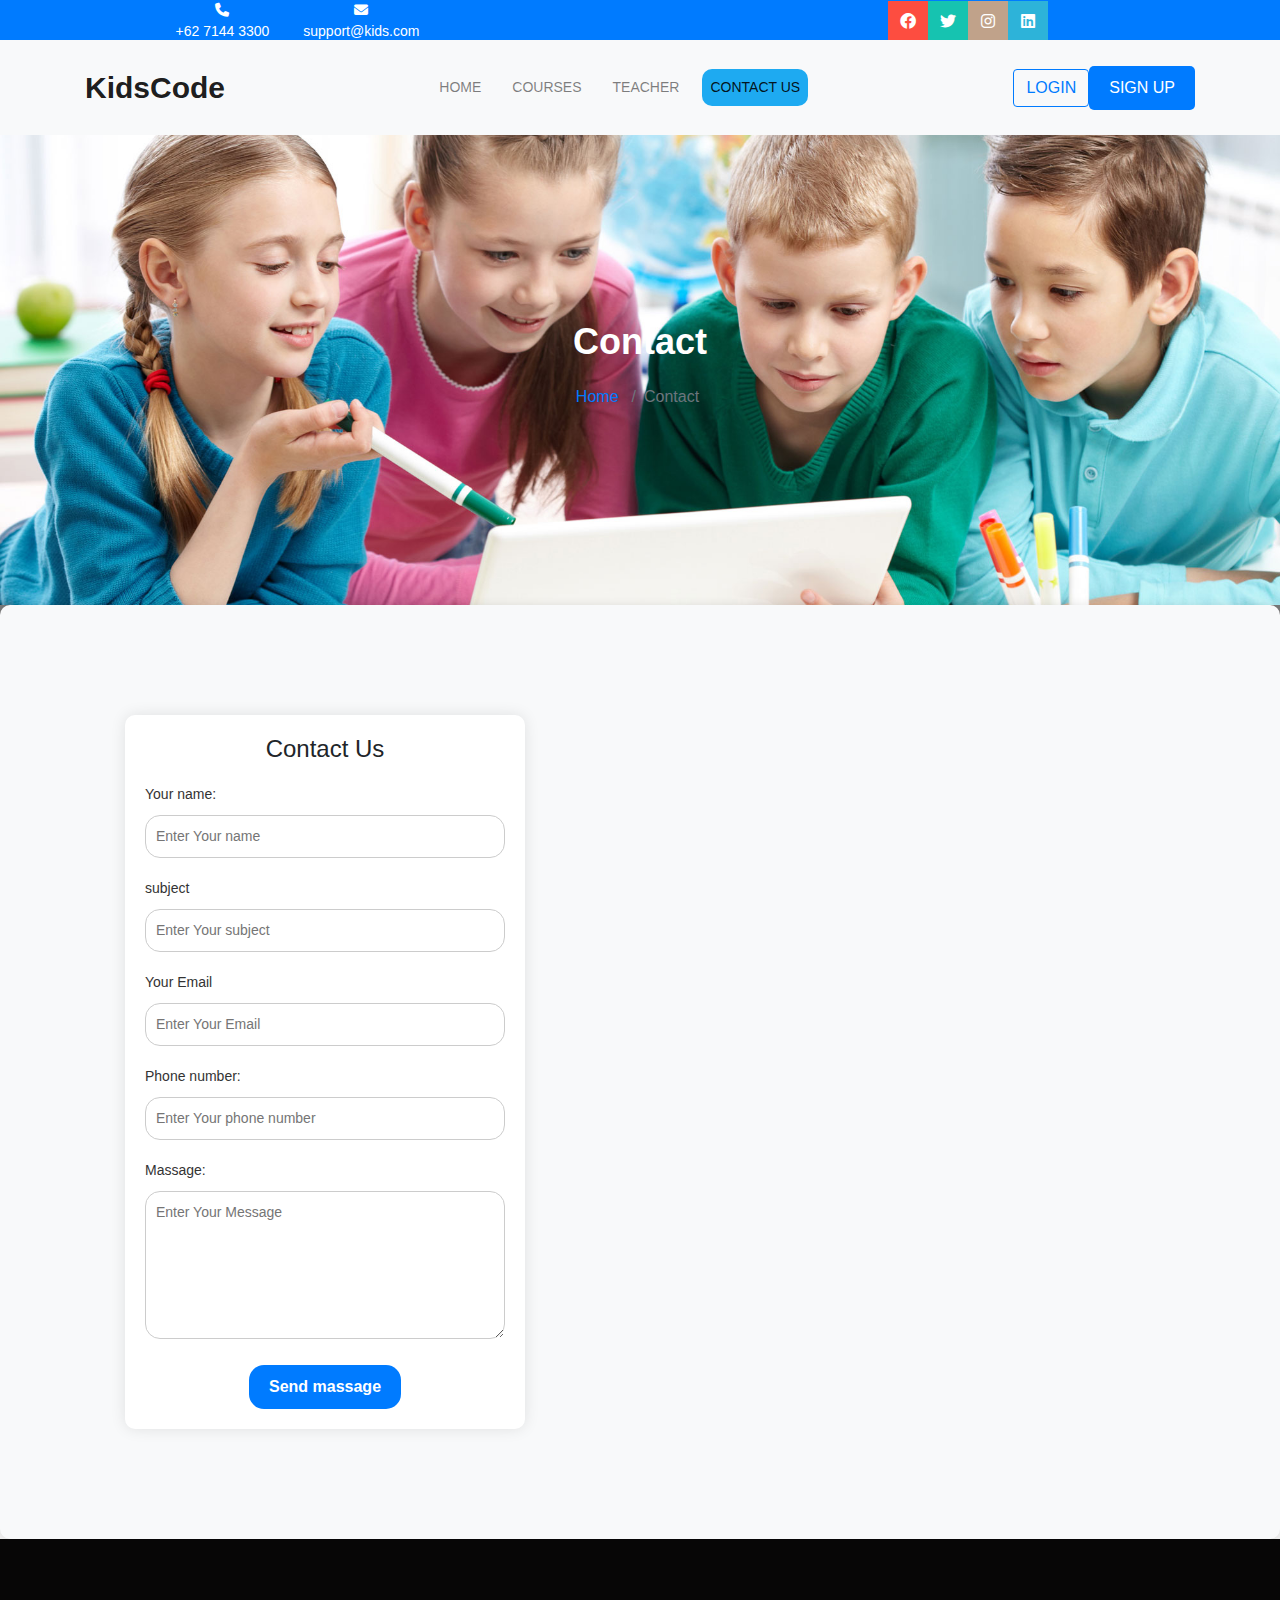
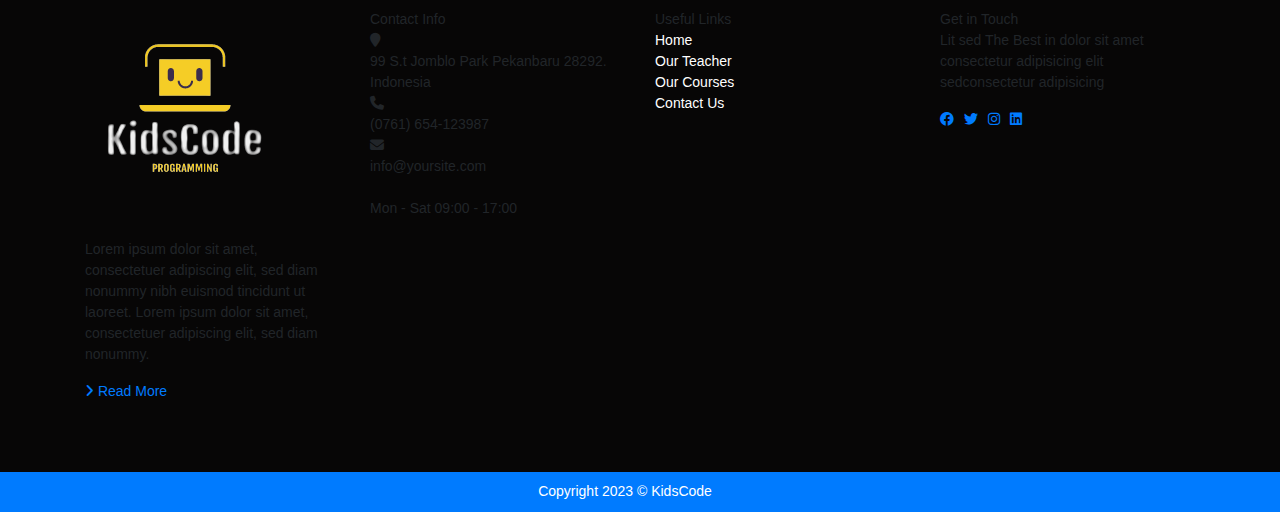
<file: Html/contact us .html>
<!DOCTYPE html>
<html lang="en">
<head>
    <!-- Meta tags for character set and viewport -->
    <meta charset="UTF-8">
    <meta name="viewport" content="width=device-width, initial-scale=1.0">
    
    <!-- Bootstrap CSS -->
    <link rel="stylesheet" href="/bootstrap-4.3.1-dist/css/bootstrap.css">

    <!-- Title and additional stylesheets -->
    <title>Contact us</title>
    <link rel="icon" href="/img/logo.png">
    <link rel="stylesheet" href="/css/style.css">
    <link rel="stylesheet" href="/fontasome/fontawesome-free-6.4.2-web/css/all.min.css">
</head>
<body>

<!-- Header Section -->
<header class="header">
    <!-- Top Header -->
    <div class="top-header bg-primary">
            <div class="row align-items-center">
                <div class="col-md-6 col-sm-6 text-center">
                    <div class="top-icon info-item">
                        <i class="fas fa-phone"></i>
                        <div class="info-item">+62 7144 3300</div>
                    </div>
                    <div class="top-icon info-item">
                        <i class="fas fa-envelope"></i>
                        <div class="info-item"><a href="mailto:support@kids.com">support@kids.com</a></div>
                    </div>
                </div>
                <div class="col-md-6 col-sm-6 text-center  d-none d-sm-inline-block">
                    <div class="row sosmed-icon justify-content-center">
                        <a href="#" class="fb"><i class="fab fa-facebook"></i></a>
                        <a href="#" class="tw"><i class="fab fa-twitter"></i></a>
                        <a href="#" class="ig"><i class="fab fa-instagram"></i></a>
                        <a href="#" class="in"><i class="fab fa-linkedin"></i></a>
                    </div>
                </div>
            </div>
    </div>

    <!-- Navigation -->
    <nav class="navbar navbar-expand-lg navbar-light bg-light">
        <div class="container">
            <a class="navbar-brand logo" href="#">KidsCode</a>
            <button class="navbar-toggler" type="button" data-toggle="collapse" data-target="#navbarNav"
                aria-controls="navbarNav" aria-expanded="false" aria-label="Toggle navigation">
                <span class="navbar-toggler-icon"></span>
            </button>
            <div class="collapse navbar-collapse" id="navbarNav">
                <ul class="navbar-nav mx-auto">
                    <li class="nav-item "><a class="nav-link" href="/index.html">HOME</a></li>
                    <li class="nav-item"><a class="nav-link" href="courses.html">COURSES</a></li>
                    <li class="nav-item"><a class="nav-link" href="Teachers.html">TEACHER</a></li>
                    <li class="nav-item active"><a class="nav-link" href="contact us .html">CONTACT US</a></li>
                </ul>
                <button class="btn btn-outline-primary login-btn" type="button">
                    <a href="login.html" style="text-decoration: none;">LOGIN</a>
                </button>
                <button class="btn btn-primary signup-btn" type="button">
                    <a href="Sign Up.html" class="text-white" style="text-decoration: none;">SIGN UP</a>
                </button>
            </div>
        </div>
    </nav>
</header>

<!-- Banner Section -->
<div class="section banner-page " style="background-image: url('/img/bg_1.jpg');">
    <div class="content-wrap pos-relative">
        <div class="d-flex justify-content-center mb-3">
            <div class="title-page">Contact</div>
        </div>
        <div class="d-flex justify-content-center mb-3">
            <nav aria-label="breadcrumb">
                <ol class="breadcrumb">
                    <li class="breadcrumb-item"><a href="index.html">Home</a></li>
                    <li class="breadcrumb-item active" aria-current="page">Contact</li>
                </ol>
            </nav>
        </div>
    </div>
</div>
<!--contact us-->

<section class="login-body">
    <div class="container">
        <div class="row justify-content-center">
            <div class=" col-sm-12 col-md-6  align-self-center">
                <div class="login-container ">
                    <div class="login-label text-center">
                        <h3>Contact Us</h3>
                    </div>
                    <div class="login-form-container">
                        <form class="login-form">
                            <!-- Your contact form... -->
                            <label for="name" class="label-login">Your name:</label>
                            <input type="text" id="name" class="input-login" name="name"  placeholder="Enter Your name" required>
            
                            <label for="name" class="label-login">subject</label>
                            <input type="text" id="name" class="input-login" name="name"  placeholder="Enter Your subject" required>

                            <label for="name" class="label-login">Your Email</label>
                            <input type="email" id="name" class="input-login" name="name"  placeholder="Enter Your Email" required>
            
                            <label for="name" class="label-login">Phone number:</label>
                            <input type="number" id="name" class="input-login" name="name"  placeholder="Enter Your phone number" required>

                            <label for="name" class="label-login">Massage:</label>
                            <textarea id="p_message" class="input-login" rows="6" placeholder="Enter Your Message" style="z-index: auto !important;"   spellcheck="false"></textarea>                            
                            <div class="login-button">
                                <a href="#" class="button-login">Send massage</a>
                            </div>
                        </form>
                    </div>
                </div>
            </div>
            <div class="col-md-6 map-container align-self-center" >
                <!-- Google Map iframe -->
                <iframe src="https://www.google.com/maps/embed?pb=!1m18!1m12!1m3!1d110502.77769368565!2d31.176062278592564!3d30.05946276120533!2m3!1f0!2f0!3f0!3m2!1i1024!2i768!4f13.1!3m3!1m2!1s0x14583fa60b21beeb%3A0x79dfb296e8423bba!2sCairo%2C%20Cairo%20Governorate!5e0!3m2!1sen!2seg!4v1700852713268!5m2!1sen!2seg" width="100%" height="450" style="border:0;" allowfullscreen="" loading="lazy" referrerpolicy="no-referrer-when-downgrade"></iframe>
            </div>
            
        </div>
    </div>
</section>



    
<!-- Footer Section -->
<footer>
    <div class="footer" data-background="images/bg.jpg">
        <div class="content-wrapp">
            <div class="container">
                <div class="row">
                    <!-- Footer Item 1 -->
                    <div class="col-sm-12 col-md-6 col-lg-3">
                        <div class="footer-item">
                            <img src="/img/logo.png" alt="logo bottom" class="logo-bottom">
                            <div class="spacer-30"></div>
                            <p>Lorem ipsum dolor sit amet, consectetuer adipiscing elit, sed diam nonummy nibh euismod tincidunt ut laoreet. Lorem ipsum dolor sit amet, consectetuer adipiscing elit, sed diam nonummy.</p>
                            <a href="#"><i class="fa fa-angle-right"></i> Read More</a>
                        </div>
                    </div>                    

                    <!-- Footer Item 2 -->
                    <div class="col-sm-12 col-md-6 col-lg-3">
                        <div class="footer-item">
                            <div class="footer-title">
                                Contact Info
                            </div>
                            <ul class="list-info">
                                <li>
                                    <div class="info-icon">
                                        <span class="fa fa-map-marker"></span>
                                    </div>
                                    <div class="info-text">99 S.t Jomblo Park Pekanbaru 28292. Indonesia</div>
                                </li>
                                <li>
                                    <div class="info-icon">
                                        <span class="fa fa-phone"></span>
                                    </div>
                                    <div class="info-text">(0761) 654-123987</div>
                                </li>
                                <li>
                                    <div class="info-icon">
                                        <span class="fa fa-envelope"></span>
                                    </div>
                                    <div class="info-text">info@yoursite.com</div>
                                </li>
                                <li>
                                    <div class="info-icon">
                                        <span class="fa fa-clock-o"></span>
                                    </div>
                                    <div class="info-text">Mon - Sat 09:00 - 17:00</div>
                                </li>
                            </ul>
                        </div>
                    </div>

                    <!-- Footer Item 3 -->
                    <div class="col-sm-12 col-md-6 col-lg-3">
                        <div class="footer-item">
                            <div class="footer-title">
                                Useful Links
                            </div>
                            <ul class="list">
                                <li><a href="/index.html" title="About us">Home</a></li>
                                <li><a href="teachers.html" title="Our Teacher">Our Teacher</a></li>
                                <li><a href="courses.html" title="Our Classes">Our Courses</a></li>
                                <li><a href="contact us .html" title="Contact Us">Contact Us</a></li>
                            </ul>
                        </div>
                    </div>

                    <!-- Footer Item 4 -->
                    <div class="col-sm-12 col-md-6 col-lg-3">
                        <div class="footer-item">
                            <div class="footer-title">
                                Get in Touch
                            </div>
                            <p>Lit sed The Best in dolor sit amet consectetur adipisicing elit sedconsectetur adipisicing</p>
                            <div class="sosmed-iconn d-inline-flex">
                                <a href="#" class="fb"><i class="fa-brands fa-facebook"></i></a>
                                <a href="#" class="tw"><i class="fa-brands fa-twitter"></i></a>
                                <a href="#" class="ig"><i class="fa-brands fa-instagram"></i></a>
                                <a href="#" class="in"><i class="fa-brands fa-linkedin"></i></a>
                            </div>
                        </div>
                    </div>
                </div>
            </div>
        </div>
    </div>
    <!-- Copyright -->
    <div class="row align-items-center top-header bg-primary" style="height: 40px;">
        <div class="col-12 text-center">
            <div class="top-icon d-flex justify-content-center">
                <p class="text-white mb-0">Copyright 2023 © KidsCode</p>
            </div>
        </div>
    </div>
    
</footer>

<!-- Bootstrap JS and Popper.js (required for Bootstrap) -->
<script src="/bootstrap-4.3.1-dist/js/popper.min.js"></script>
<script src="/bootstrap-4.3.1-dist/js/jquery-3.7.1.min.js"></script>
<script src="/bootstrap-4.3.1-dist/js/bootstrap.js"></script>

</body>
</html>
</file>
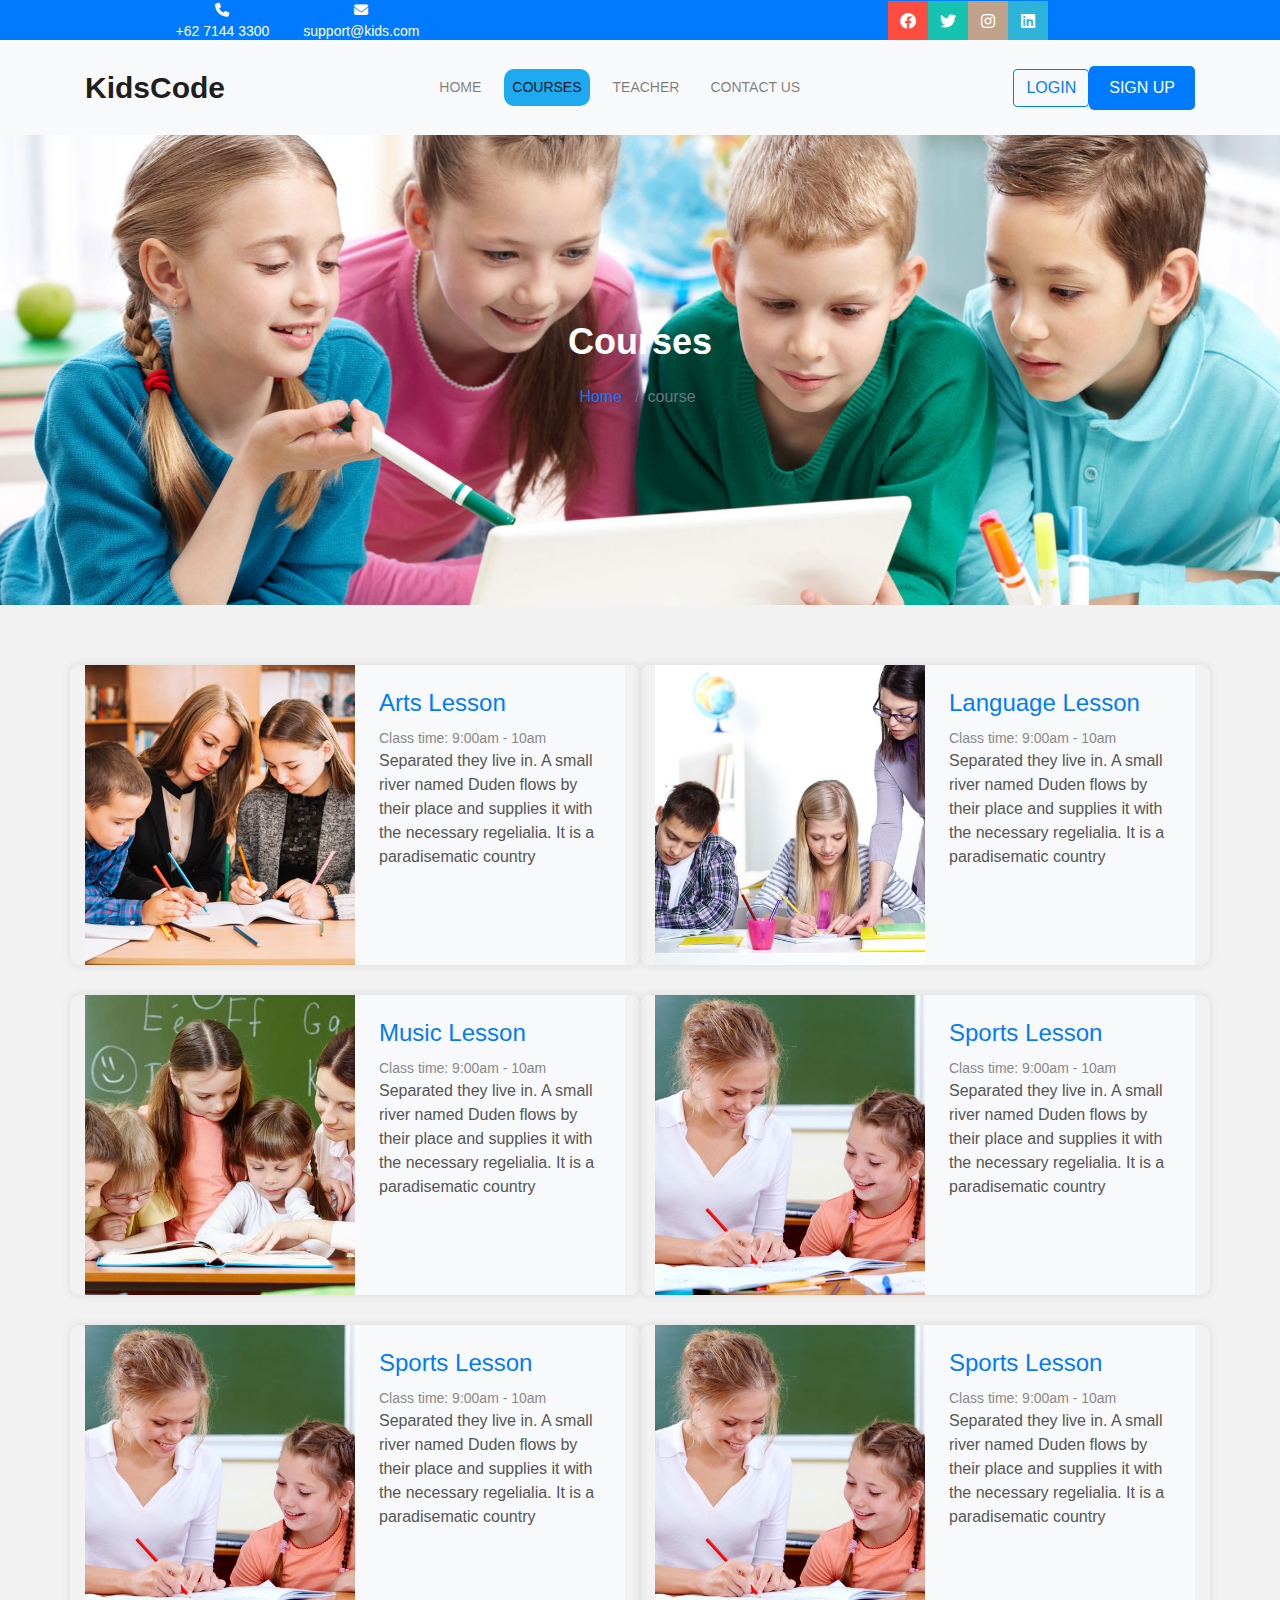
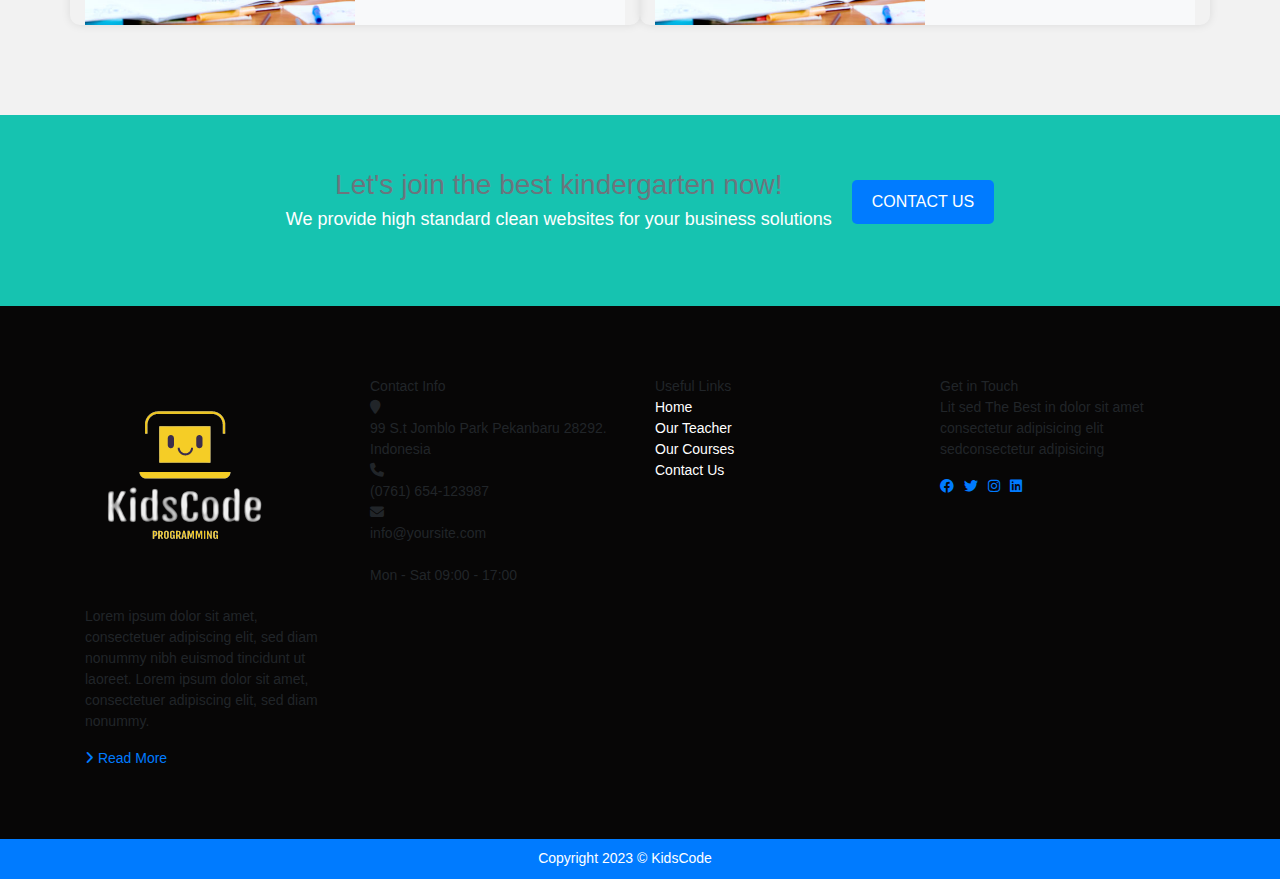
<file: Html/courses.html>
<!DOCTYPE html>
<html lang="en">
<head>
    <!-- Meta tags for character set and viewport -->
    <meta charset="UTF-8">
    <meta name="viewport" content="width=device-width, initial-scale=1.0">
    
    <!-- Bootstrap CSS -->
    <link rel="stylesheet" href="/bootstrap-4.3.1-dist/css/bootstrap.css">

    <!-- Title and additional stylesheets -->
    <title>Courses</title>
    <link rel="icon" href="/img/logo.png">
    <link rel="stylesheet" href="/css/style.css">
    <link rel="stylesheet" href="/fontasome/fontawesome-free-6.4.2-web/css/all.min.css">
</head>
<body>
<!-- Header Section -->
<header class="header">
    <!-- Top Header -->
    <div class="top-header bg-primary">
            <div class="row align-items-center">
                <div class="col-md-6 col-sm-6 text-center">
                    <div class="top-icon info-item">
                        <i class="fas fa-phone"></i>
                        <div class="info-item">+62 7144 3300</div>
                    </div>
                    <div class="top-icon info-item">
                        <i class="fas fa-envelope"></i>
                        <div class="info-item"><a href="mailto:support@kids.com">support@kids.com</a></div>
                    </div>
                </div>
                <div class="col-md-6 col-sm-6 text-center d-none d-sm-inline-block">
                    <div class="row sosmed-icon justify-content-center">
                        <a href="#" class="fb"><i class="fab fa-facebook"></i></a>
                        <a href="#" class="tw"><i class="fab fa-twitter"></i></a>
                        <a href="#" class="ig"><i class="fab fa-instagram"></i></a>
                        <a href="#" class="in"><i class="fab fa-linkedin"></i></a>
                    </div>
                </div>
            </div>
    </div>

    <!-- Navigation -->
    <nav class="navbar navbar-expand-lg navbar-light bg-light">
        <div class="container">
            <a class="navbar-brand logo" href="#">KidsCode</a>
            <button class="navbar-toggler" type="button" data-toggle="collapse" data-target="#navbarNav"
                aria-controls="navbarNav" aria-expanded="false" aria-label="Toggle navigation">
                <span class="navbar-toggler-icon"></span>
            </button>
            <div class="collapse navbar-collapse" id="navbarNav">
                <ul class="navbar-nav mx-auto">
                    <li class="nav-item"><a class="nav-link" href="/index.html">HOME</a></li>
                    <li class="nav-item active"><a class="nav-link" href="courses.html">COURSES</a></li>
                    <li class="nav-item"><a class="nav-link" href="Teachers.html">TEACHER</a></li>
                    <li class="nav-item "><a class="nav-link" href="contact us .html">CONTACT US</a></li>
                </ul>
                <button class="btn btn-outline-primary login-btn" type="button">
                    <a href="login.html" style="text-decoration: none;">LOGIN</a>
                </button>
                <button class="btn btn-primary signup-btn" type="button">
                    <a href="Sign Up.html" class="text-white" style="text-decoration: none;">SIGN UP</a>
                </button>
            </div>
        </div>
    </nav>
</header>

<!-- Banner Section -->

<div id="carouselExample" class="carousel slide">
<div class="section banner-page " style="background-image: url('/img/bg_1.jpg');">
    <div class="content-wrap pos-relative">
        <div class="d-flex justify-content-center mb-3">
            <div class="title-page">Courses</div>
        </div>
        <div class="d-flex justify-content-center mb-3">
            <nav aria-label="breadcrumb">
                <ol class="breadcrumb">
                    <li class="breadcrumb-item"><a href="index.html">Home</a></li>
                    <li class="breadcrumb-item active" aria-current="page">course</li>
                </ol>
            </nav>
        </div>
    </div>
</div>
</div>


<!-- Courses Section -->
<section class="ftco-section">
    <div class="container">
       
        <div class="row">
            <!-- Course 1 -->
            <div class="col-md-6 course d-lg-flex ftco-animate fadeInUp ftco-animated">
                <div class="img" style="background-image: url(/img/course-1.jpg);"></div>
                <div class="text bg-light p-4">
                    <h3><a href="#">Arts Lesson</a></h3>
                    <p class="subheading"><span>Class time:</span> 9:00am - 10am</p>
                    <p>Separated they live in. A small river named Duden flows by their place and supplies it with the necessary regelialia. It is a paradisematic country</p>
                </div>
            </div>
            <!-- Course 2 -->
            <div class="col-md-6 course d-lg-flex ftco-animate fadeInUp ftco-animated">
                <div class="img" style="background-image: url(/img/course-2.jpg);"></div>
                <div class="text bg-light p-4">
                    <h3><a href="#">Language Lesson</a></h3>
                    <p class="subheading"><span>Class time:</span> 9:00am - 10am</p>
                    <p>Separated they live in. A small river named Duden flows by their place and supplies it with the necessary regelialia. It is a paradisematic country</p>
                </div>
            </div>
            <!-- Course 3 -->
            <div class="col-md-6 course d-lg-flex ftco-animate fadeInUp ftco-animated">
                <div class="img" style="background-image: url(/img/course-3.jpg);"></div>
                <div class="text bg-light p-4">
                    <h3><a href="#">Music Lesson</a></h3>
                    <p class="subheading"><span>Class time:</span> 9:00am - 10am</p>
                    <p>Separated they live in. A small river named Duden flows by their place and supplies it with the necessary regelialia. It is a paradisematic country</p>
                </div>
            </div>
            <!-- Course 4 -->
            <div class="col-md-6 course d-lg-flex ftco-animate fadeInUp ftco-animated">
                <div class="img" style="background-image: url(/img/course-4.jpg);"></div>
                <div class="text bg-light p-4">
                    <h3><a href="#">Sports Lesson</a></h3>
                    <p class="subheading"><span>Class time:</span> 9:00am - 10am</p>
                    <p>Separated they live in. A small river named Duden flows by their place and supplies it with the necessary regelialia. It is a paradisematic country</p>
                </div>
            </div>
            <!-- Course 5 -->
            <div class="col-md-6 course d-lg-flex ftco-animate fadeInUp ftco-animated">
                <div class="img" style="background-image: url(/img/course-4.jpg);"></div>
                <div class="text bg-light p-4">
                    <h3><a href="#">Sports Lesson</a></h3>
                    <p class="subheading"><span>Class time:</span> 9:00am - 10am</p>
                    <p>Separated they live in. A small river named Duden flows by their place and supplies it with the necessary regelialia. It is a paradisematic country</p>
                </div>
            </div>
            <!-- Course 6-->
            <div class="col-md-6 course d-lg-flex ftco-animate fadeInUp ftco-animated">
                <div class="img" style="background-image: url(/img/course-4.jpg);"></div>
                <div class="text bg-light p-4">
                    <h3><a href="#">Sports Lesson</a></h3>
                    <p class="subheading"><span>Class time:</span> 9:00am - 10am</p>
                    <p>Separated they live in. A small river named Duden flows by their place and supplies it with the necessary regelialia. It is a paradisematic country</p>
                </div>
            </div>
        </div>
    </div>
</section>

<!-- Call to Action Section -->
<div class="sectionn">
    <div class="content-wrap py-5">
        <div class="container">
            <div class="row align-items-center">
                <div class="col-sm-12 col-md-12">
                    <div class="cta-1">
                        <div class="body-text">
                            <h3 class="my-1 text-secondary">Let's join the best kindergarten now!</h3>
                            <p class="uk18 mb-0 text-white">We provide high standard clean websites for your business solutions</p>
                        </div>
                        <div class="body-action">
                            <a href="contact us .html" class="btn btn-primary mt-3">CONTACT US</a>
                        </div>
                    </div>
                </div>
            </div>
        </div>
    </div>
</div>

<!-- Footer Section -->
<footer>
    <div class="footer" data-background="images/bg.jpg">
        <div class="content-wrapp">
            <div class="container">
                <div class="row">
                    <!-- Footer Item 1 -->
                    <div class="col-sm-12 col-md-6 col-lg-3">
                        <div class="footer-item">
                            <img src="/img/logo.png" alt="logo bottom" class="logo-bottom">
                            <div class="spacer-30"></div>
                            <p>Lorem ipsum dolor sit amet, consectetuer adipiscing elit, sed diam nonummy nibh euismod tincidunt ut laoreet. Lorem ipsum dolor sit amet, consectetuer adipiscing elit, sed diam nonummy.</p>
                            <a href="#"><i class="fa fa-angle-right"></i> Read More</a>
                        </div>
                    </div>                    

                    <!-- Footer Item 2 -->
                    <div class="col-sm-12 col-md-6 col-lg-3">
                        <div class="footer-item">
                            <div class="footer-title">
                                Contact Info
                            </div>
                            <ul class="list-info">
                                <li>
                                    <div class="info-icon">
                                        <span class="fa fa-map-marker"></span>
                                    </div>
                                    <div class="info-text">99 S.t Jomblo Park Pekanbaru 28292. Indonesia</div>
                                </li>
                                <li>
                                    <div class="info-icon">
                                        <span class="fa fa-phone"></span>
                                    </div>
                                    <div class="info-text">(0761) 654-123987</div>
                                </li>
                                <li>
                                    <div class="info-icon">
                                        <span class="fa fa-envelope"></span>
                                    </div>
                                    <div class="info-text">info@yoursite.com</div>
                                </li>
                                <li>
                                    <div class="info-icon">
                                        <span class="fa fa-clock-o"></span>
                                    </div>
                                    <div class="info-text">Mon - Sat 09:00 - 17:00</div>
                                </li>
                            </ul>
                        </div>
                    </div>

                    <!-- Footer Item 3 -->
                    <div class="col-sm-12 col-md-6 col-lg-3">
                        <div class="footer-item">
                            <div class="footer-title">
                                Useful Links
                            </div>
                            <ul class="list">
                                <li><a href="/index.html" title="About us">Home</a></li>
                                <li><a href="teachers.html" title="Our Teacher">Our Teacher</a></li>
                                <li><a href="courses.html" title="Our Classes">Our Courses</a></li>
                                <li><a href="contact us .html" title="Contact Us">Contact Us</a></li>
                            </ul>
                        </div>
                    </div>

                    <!-- Footer Item 4 -->
                    <div class="col-sm-12 col-md-6 col-lg-3">
                        <div class="footer-item">
                            <div class="footer-title">
                                Get in Touch
                            </div>
                            <p>Lit sed The Best in dolor sit amet consectetur adipisicing elit sedconsectetur adipisicing</p>
                            <div class="sosmed-iconn d-inline-flex">
                                <a href="#" class="fb"><i class="fa-brands fa-facebook"></i></a>
                                <a href="#" class="tw"><i class="fa-brands fa-twitter"></i></a>
                                <a href="#" class="ig"><i class="fa-brands fa-instagram"></i></a>
                                <a href="#" class="in"><i class="fa-brands fa-linkedin"></i></a>
                            </div>
                        </div>
                    </div>
                </div>
            </div>
        </div>
    </div>
    <!-- Copyright -->
    <div class="row align-items-center top-header bg-primary" style="height: 40px;">
        <div class="col-12 text-center">
            <div class="top-icon d-flex justify-content-center">
                <p class="text-white mb-0">Copyright 2023 © KidsCode</p>
            </div>
        </div>
    </div>
    
</footer>

<!-- Bootstrap JS and Popper.js (required for Bootstrap) -->
<script src="/bootstrap-4.3.1-dist/js/popper.min.js"></script>
<script src="/bootstrap-4.3.1-dist/js/jquery-3.7.1.min.js"></script>
<script src="/bootstrap-4.3.1-dist/js/bootstrap.js"></script>
</body>
</html>
</file>
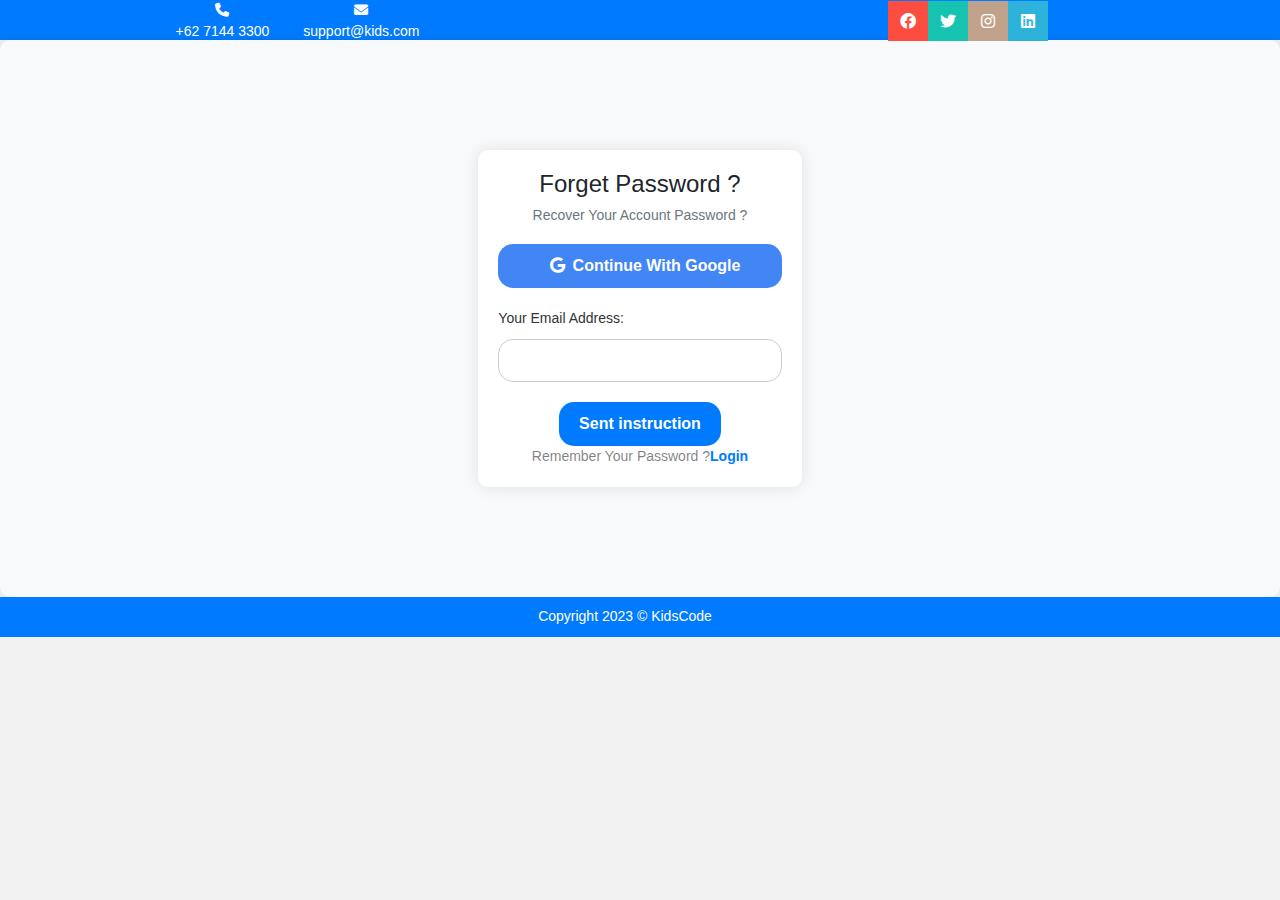
<file: Html/Forget password.html>
<!DOCTYPE html>
<html lang="en">
<head>
   <!-- Meta tags for character set and viewport -->
   <meta charset="UTF-8">
   <meta name="viewport" content="width=device-width, initial-scale=1.0">
   
   <!-- Bootstrap CSS -->
   <link rel="stylesheet" href="/bootstrap-4.3.1-dist/css/bootstrap.css">

   <!-- Title and additional stylesheets -->
   <title>Sign up</title>
   <link rel="icon" href="/img/logo.png">
   <link rel="stylesheet" href="/css/style.css">
   <link rel="stylesheet" href="/fontasome/fontawesome-free-6.4.2-web/css/all.min.css">
</head>
<body>

    <header class="header">
        <div class="top-header bg-primary">
            <div class="row align-items-center">
                <div class="col-md-6 col-sm-6 text-center">
                    <div class="top-icon info-item">
                        <i class="fas fa-phone"></i>
                        <div class="info-item">+62 7144 3300</div>
                    </div>
                    <div class="top-icon info-item">
                        <i class="fas fa-envelope"></i>
                        <div class="info-item"><a href="mailto:support@kids.com">support@kids.com</a></div>
                    </div>
                </div>
                <div class="col-md-6 col-sm-6 text-center d-none d-sm-inline-block">
                    <div class="row sosmed-icon justify-content-center">
                        <a href="#" class="fb"><i class="fab fa-facebook"></i></a>
                        <a href="#" class="tw"><i class="fab fa-twitter"></i></a>
                        <a href="#" class="ig"><i class="fab fa-instagram"></i></a>
                        <a href="#" class="in"><i class="fab fa-linkedin"></i></a>
                    </div>
                </div>
            </div>
    </div>

<section class="login-body">
    <div class="container">
        <div class="row justify-content-center">
            <div class="col-md-8 col-lg-4">
                <div class="login-container">
                    <div class="login-label text-center">
                        <h4>Forget Password ?</h4>
                        <h6 >Recover Your Account Password ?</h6>
                    </div>

                    <div class="Google-button text-center">
                        <a href="#" class="fb"><i class="fab fa-google"></i></a>
                        <a href="#" class="ml-2">Continue With Google</a>
                    </div>

                    <div class="login-form-container">
                        <form class="login-form">
                            <label for="name" class="label-login">Your Email Address:</label>
                            <input type="text" id="name" class="input-login" name="name" required>
                            <div class="login-button">
                            <a href="#" class="button-login">Sent instruction </a>
                            </div>
                            <div class="signup-footer text-center text-black-50">
                             Remember Your Password ?<a href="login.html" class="signup-link">Login</a>
                            </div>
                        </form>
                    </div>
                </div>
            </div>
        </div>
    </div>
</section>


<footer class="footerr">
    <div class="row align-items-center top-header bg-primary" style="height: 40px;">
        <div class="col-12 text-center">
            <div class="top-icon d-flex justify-content-center">
                <p class="text-white mb-0">Copyright 2023 © KidsCode</p>
            </div>
        </div>
    </div>
    
</footer>


<!-- Bootstrap JS and Popper.js (required for Bootstrap) -->
<script src="/bootstrap-4.3.1-dist/js/popper.min.js"></script>
<script src="/bootstrap-4.3.1-dist/js/jquery-3.7.1.min.js"></script>
<script src="/bootstrap-4.3.1-dist/js/bootstrap.js"></script>

</body>
</html>
</file>
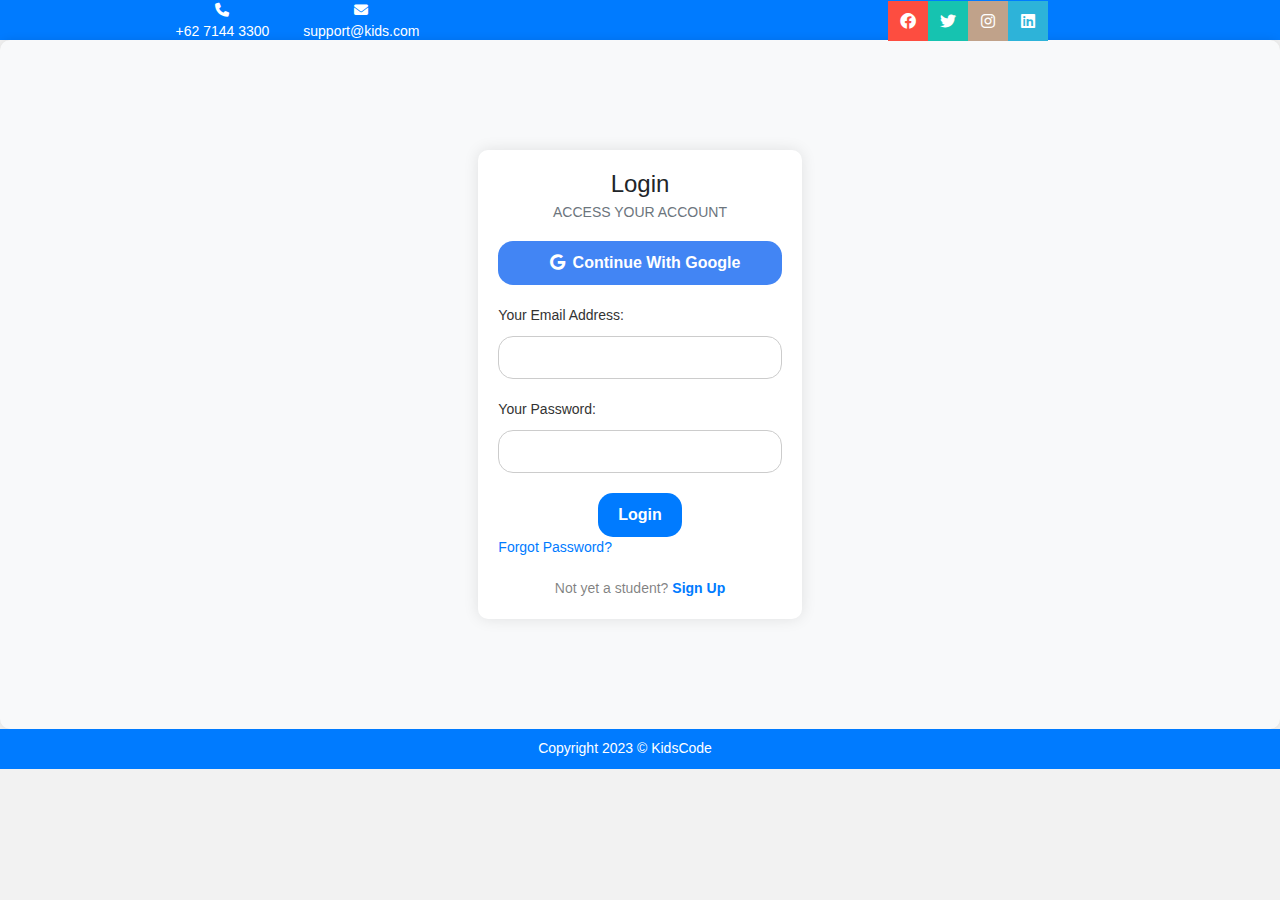
<file: Html/login.html>
<!DOCTYPE html>
<html lang="en">
<head>
    <!-- Meta tags for character set and viewport -->
    <meta charset="UTF-8">
    <meta name="viewport" content="width=device-width, initial-scale=1.0">
    
    <!-- Bootstrap CSS -->
    <link rel="stylesheet" href="/bootstrap-4.3.1-dist/css/bootstrap.css">

    <!-- Title and additional stylesheets -->
    <title>Login</title>
    <link rel="icon" href="/img/logo.png">
    <link rel="stylesheet" href="/css/style.css">
    <link rel="stylesheet" href="/fontasome/fontawesome-free-6.4.2-web/css/all.min.css">
</head>
<body>

    
    <header class="header">
        <div class="top-header bg-primary">
            <div class="row align-items-center">
                <div class="col-md-6 col-sm-6 text-center">
                    <div class="top-icon info-item">
                        <i class="fas fa-phone"></i>
                        <div class="info-item">+62 7144 3300</div>
                    </div>
                    <div class="top-icon info-item">
                        <i class="fas fa-envelope"></i>
                        <div class="info-item"><a href="mailto:support@kids.com">support@kids.com</a></div>
                    </div>
                </div>
                <div class="col-md-6 col-sm-6 text-center d-none d-sm-inline-block">
                    <div class="row sosmed-icon justify-content-center">
                        <a href="#" class="fb"><i class="fab fa-facebook"></i></a>
                        <a href="#" class="tw"><i class="fab fa-twitter"></i></a>
                        <a href="#" class="ig"><i class="fab fa-instagram"></i></a>
                        <a href="#" class="in"><i class="fab fa-linkedin"></i></a>
                    </div>
                </div>
            </div>
    </div>

    </header>
    
    
    
    
    <section class="login-body">
        <div class="container">
            <div class="row justify-content-center">
                <div class="col-md-8 col-lg-4">
                    <div class="login-container">
                        <div class="login-label text-center">
                            <h3>Login</h3>
                            <h6>ACCESS YOUR ACCOUNT</h6>
                        </div>

                        <div class="Google-button text-center">
                            <a href="#" class="fb"><i class="fab fa-google"></i></a>
                            <a href="#" class="ml-2">Continue With Google</a>
                        </div>

                        <div class="login-form-container">
                            <form class="login-form">
                                <label for="name" class="label-login">Your Email Address:</label>
                                <input type="text" id="name" class="input-login" name="name" required>

                                <label for="password" class="label-login">Your Password:</label>
                                <input type="password" id="password" class="input-login" name="password" required>

                                <div class="login-button">
                                    <a href="#" class="button-login">Login</a>
                                </div>

                                <div class="forgot-password">
                                    <a href="Forget password.html" class="text-black-70">Forgot Password?</a>
                                </div>

                                <div class="signup-footer text-center text-black-50">
                                    Not yet a student? <a href="Sign Up.html" class="signup-link">Sign Up</a>
                                </div>
                            </form>
                        </div>
                    </div>
                </div>
            </div>
        </div>
    </section>


<footer class="footerr">
    <div class="row align-items-center top-header bg-primary" style="height: 40px;">
        <div class="col-12 text-center">
            <div class="top-icon d-flex justify-content-center">
                <p class="text-white mb-0">Copyright 2023 © KidsCode</p>
            </div>
        </div>
    </div>
    
</footer>



<!-- Bootstrap JS and Popper.js (required for Bootstrap) -->
<script src="/bootstrap-4.3.1-dist/js/popper.min.js"></script>
<script src="/bootstrap-4.3.1-dist/js/jquery-3.7.1.min.js"></script>
<script src="/bootstrap-4.3.1-dist/js/bootstrap.js"></script>

</body>
</html>
</file>
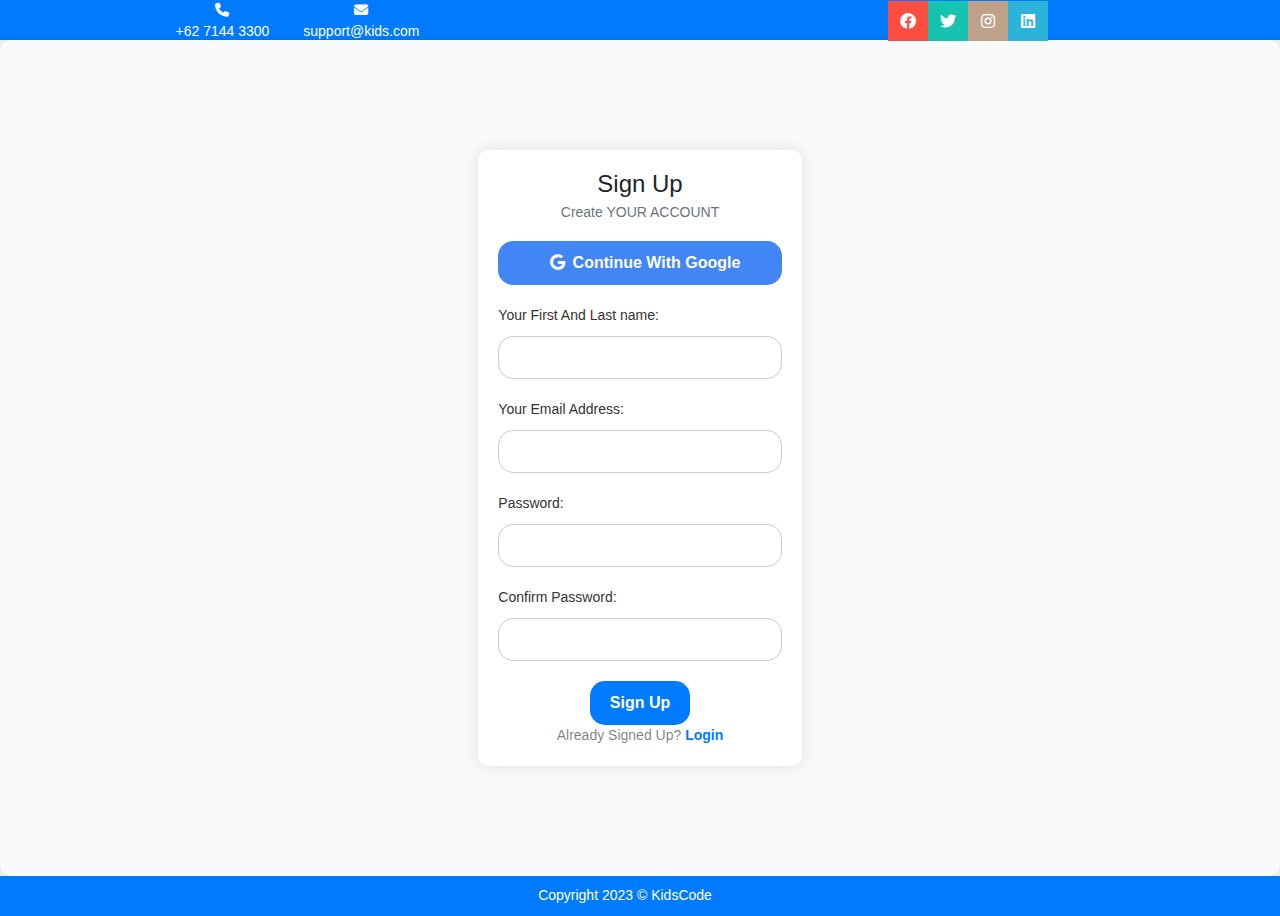
<file: Html/Sign Up.html>
<!DOCTYPE html>
<html lang="en">
<head>
     <!-- Meta tags for character set and viewport -->
     <meta charset="UTF-8">
     <meta name="viewport" content="width=device-width, initial-scale=1.0">
     
     <!-- Bootstrap CSS -->
     <link rel="stylesheet" href="/bootstrap-4.3.1-dist/css/bootstrap.css">
 
     <!-- Title and additional stylesheets -->
     <title>Sign up</title>
     <link rel="icon" href="/img/logo.png">
     <link rel="stylesheet" href="/css/style.css">
     <link rel="stylesheet" href="/fontasome/fontawesome-free-6.4.2-web/css/all.min.css">
</head>
<body>

 <header class="header">
    <div class="top-header bg-primary">
        <div class="row align-items-center">
            <div class="col-md-6 col-sm-6 text-center">
                <div class="top-icon info-item">
                    <i class="fas fa-phone"></i>
                    <div class="info-item">+62 7144 3300</div>
                </div>
                <div class="top-icon info-item">
                    <i class="fas fa-envelope"></i>
                    <div class="info-item"><a href="mailto:support@kids.com">support@kids.com</a></div>
                </div>
            </div>
            <div class="col-md-6 col-sm-6 text-center d-none d-sm-inline-block">
                <div class="row sosmed-icon justify-content-center">
                    <a href="#" class="fb"><i class="fab fa-facebook"></i></a>
                    <a href="#" class="tw"><i class="fab fa-twitter"></i></a>
                    <a href="#" class="ig"><i class="fab fa-instagram"></i></a>
                    <a href="#" class="in"><i class="fab fa-linkedin"></i></a>
                </div>
            </div>
        </div>
</div>

</header>
         
    <section class="login-body">
        <div class="container">
            <div class="row justify-content-center">
                <div class="col-md-8 col-lg-4">
                    <div class="login-container">
                        <div class="login-label text-center">
                            <h3>Sign Up</h3>
                            <h6 >Create YOUR ACCOUNT</h6>
                        </div>

                        <div class="Google-button text-center">
                            <a href="#" class="fb"><i class="fab fa-google"></i></a>
                            <a href="#" class="ml-2">Continue With Google</a>
                        </div>

                        <div class="login-form-container">
                            <form class="login-form">
                                <label for="name" class="label-login">Your First And Last name:</label>
                                <input type="text" id="name" class="input-login" name="name" required>
                
                                <label for="name" class="label-login">Your Email Address:</label>
                                <input type="text" id="name" class="input-login" name="name" required>
                
                                <label for="name" class="label-login">Password:</label>
                                <input type="text" id="name" class="input-login" name="name" required>
                            
                                <label for="password" class="label-login">Confirm Password:</label>
                                <input type="password" id="password" class="input-login" name="password" required>
                            
                                <div class="login-button">
                                    <a href="#" class="button-login">Sign Up</a>
                                </div>
                                <div class="signup-footer text-center text-black-50">
                                    Already Signed Up? <a href="login.html" class="signup-link">Login</a>
                                </div>
                            </form>
                        </div>
                    </div>
                </div>
            </div>
        </div>
    </section>


    <footer class="footerr">
        <div class="row align-items-center top-header bg-primary" style="height: 40px;">
            <div class="col-12 text-center">
                <div class="top-icon d-flex justify-content-center">
                    <p class="text-white mb-0">Copyright 2023 © KidsCode</p>
                </div>
            </div>
        </div>
        
    </footer>

<!-- Bootstrap JS and Popper.js (required for Bootstrap) -->
<script src="/bootstrap-4.3.1-dist/js/popper.min.js"></script>
<script src="/bootstrap-4.3.1-dist/js/jquery-3.7.1.min.js"></script>
<script src="/bootstrap-4.3.1-dist/js/bootstrap.js"></script>

</body>
</html>
</file>
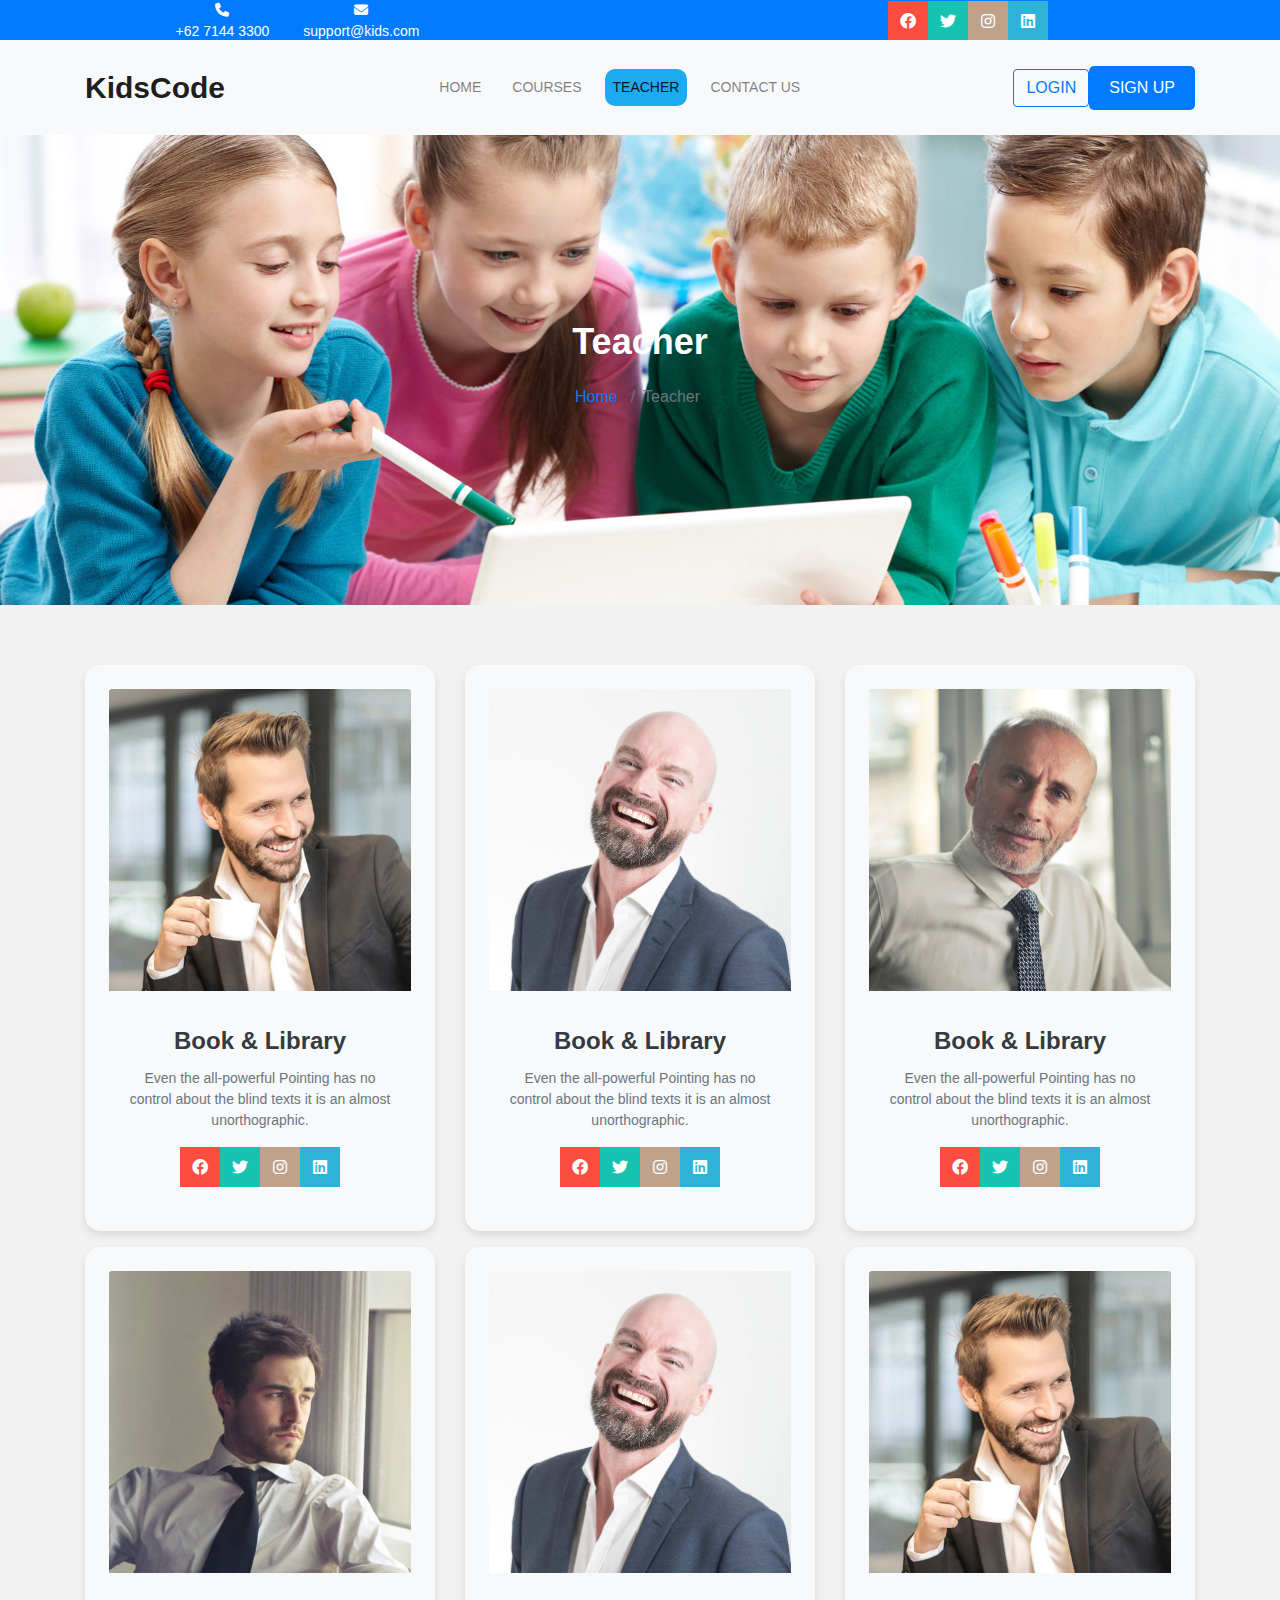
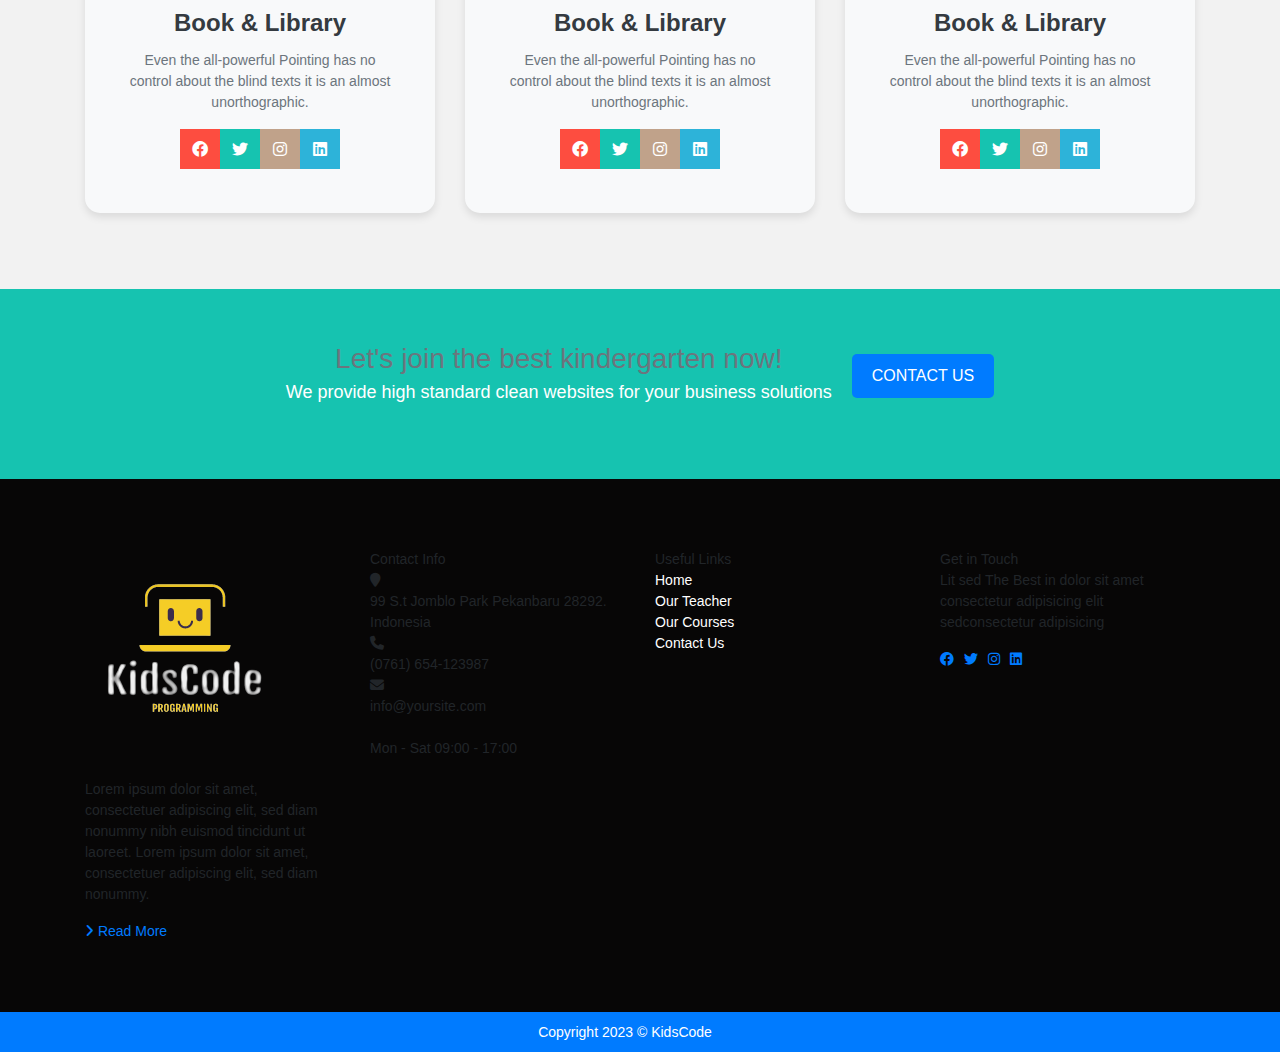
<file: Html/Teachers.html>
<!DOCTYPE html>
<html lang="en">
<head>
    <!-- Meta tags for character set and viewport -->
    <meta charset="UTF-8">
    <meta name="viewport" content="width=device-width, initial-scale=1.0">
    
    <!-- Bootstrap CSS -->
    <link rel="stylesheet" href="/bootstrap-4.3.1-dist/css/bootstrap.css">

    <!-- Title and additional stylesheets -->
    <title>Teachers</title>
    <link rel="icon" href="/img/logo.png">
    <link rel="stylesheet" href="/css/style.css">
    <link rel="stylesheet" href="/fontasome/fontawesome-free-6.4.2-web/css/all.min.css">
</head>
<body>
<!-- Header Section -->
<header class="header">
    <!-- Top Header -->
    <div class="top-header bg-primary">
            <div class="row align-items-center">
                <div class="col-md-6 col-sm-6 text-center">
                    <div class="top-icon info-item">
                        <i class="fas fa-phone"></i>
                        <div class="info-item">+62 7144 3300</div>
                    </div>
                    <div class="top-icon info-item">
                        <i class="fas fa-envelope"></i>
                        <div class="info-item"><a href="mailto:support@kids.com">support@kids.com</a></div>
                    </div>
                </div>
                <div class="col-md-6 col-sm-6 text-center d-none d-sm-inline-block">
                    <div class="row sosmed-icon justify-content-center">
                        <a href="#" class="fb"><i class="fab fa-facebook"></i></a>
                        <a href="#" class="tw"><i class="fab fa-twitter"></i></a>
                        <a href="#" class="ig"><i class="fab fa-instagram"></i></a>
                        <a href="#" class="in"><i class="fab fa-linkedin"></i></a>
                    </div>
                </div>
            </div>
    </div>

    <!-- Navigation -->
    <nav class="navbar navbar-expand-lg navbar-light bg-light">
        <div class="container">
            <a class="navbar-brand logo" href="#">KidsCode</a>
            <button class="navbar-toggler" type="button" data-toggle="collapse" data-target="#navbarNav"
                aria-controls="navbarNav" aria-expanded="false" aria-label="Toggle navigation">
                <span class="navbar-toggler-icon"></span>
            </button>
            <div class="collapse navbar-collapse" id="navbarNav">
                <ul class="navbar-nav mx-auto">
                    <li class="nav-item"><a class="nav-link" href="/index.html">HOME</a></li>
                    <li class="nav-item"><a class="nav-link" href="courses.html">COURSES</a></li>
                    <li class="nav-item active"><a class="nav-link" href="Teachers.html">TEACHER</a></li>
                    <li class="nav-item "><a class="nav-link" href="contact us .html">CONTACT US</a></li>
                </ul>
                <button class="btn btn-outline-primary login-btn" type="button">
                    <a href="login.html" style="text-decoration: none;">LOGIN</a>
                </button>
                <button class="btn btn-primary signup-btn" type="button">
                    <a href="Sign Up.html" class="text-white" style="text-decoration: none;">SIGN UP</a>
                </button>
            </div>
        </div>
    </nav>
</header>
<!-- Banner Section -->

<div id="carouselExample" class="carousel slide">
    <div class="section banner-page " style="background-image: url('/img/bg_1.jpg');">
        <div class="content-wrap pos-relative">
            <div class="d-flex justify-content-center mb-3">
                <div class="title-page">Teacher</div>
            </div>
            <div class="d-flex justify-content-center mb-3">
                <nav aria-label="breadcrumb">
                    <ol class="breadcrumb">
                        <li class="breadcrumb-item"><a href="index.html">Home</a></li>
                        <li class="breadcrumb-item active" aria-current="page">Teacher</li>
                    </ol>
                </nav>
            </div>
        </div>
    </div>
    </div>
    


 <!-- teacher Section -->
<section class="ftco-section">
    <div class="container">
       
        <div class="row">
            <!-- Teacher 1 -->
            <div class="col-md-4 col-sm-6 col-xs-12 mb-3">
                <div class="card text-center p-4 ftco-animate" style="background-color: #f8f9fa; border: none; border-radius: 15px; box-shadow: 0 4px 8px rgba(0, 0, 0, 0.1);">
                    <!-- Replace the icon with an image -->
                    <img src="/img/person_1.jpg" class="card-img-top" alt="Card Image">                    
                    <div class="card-body mt-3">
                        <h3 class="card-title heading" style="color: #343a40; font-size: 1.5rem; font-weight: bold;">Book &amp; Library</h3>
                        <p class="card-text" style="color: #6c757d;">Even the all-powerful Pointing has no control about the blind texts it is an almost unorthographic.</p>
                        
                        <!-- This will be visible only on screens smaller than sm -->
                        <div class="row sosmed-icon justify-content-center">
                            <a href="#" class="fb"><i class="fa-brands fa-facebook"></i></a>
                            <a href="#" class="tw"><i class="fa-brands fa-twitter"></i></a>
                            <a href="#" class="ig"><i class="fa-brands fa-instagram"></i></a>
                            <a href="#" class="in"><i class="fa-brands fa-linkedin"></i></a>
                        </div>
                    </div>
                </div>
            </div>
            
        <!-- Teacher 2 -->
        <div class="col-md-4 col-sm-6 col-xs-12 mb-3">
            <div class="card text-center p-4 ftco-animate" style="background-color: #f8f9fa; border: none; border-radius: 15px; box-shadow: 0 4px 8px rgba(0, 0, 0, 0.1);">
                <!-- Replace the icon with an image -->
                <img src="/img/person_2.jpg" class="card-img-top" alt="Card Image">                    
                <div class="card-body mt-3">
                    <h3 class="card-title heading" style="color: #343a40; font-size: 1.5rem; font-weight: bold;">Book &amp; Library</h3>
                    <p class="card-text" style="color: #6c757d;">Even the all-powerful Pointing has no control about the blind texts it is an almost unorthographic.</p>
                    
                   <!-- This will be visible only on screens smaller than sm -->
                   <div class="row sosmed-icon justify-content-center">
                    <a href="#" class="fb"><i class="fa-brands fa-facebook"></i></a>
                    <a href="#" class="tw"><i class="fa-brands fa-twitter"></i></a>
                    <a href="#" class="ig"><i class="fa-brands fa-instagram"></i></a>
                    <a href="#" class="in"><i class="fa-brands fa-linkedin"></i></a>
                </div>
                </div>
            </div>
        </div>
        
        
            <!-- Teacher 3 -->
            <div class="col-md-4 col-sm-6 col-xs-12 mb-3">
                <div class="card text-center p-4 ftco-animate" style="background-color: #f8f9fa; border: none; border-radius: 15px; box-shadow: 0 4px 8px rgba(0, 0, 0, 0.1);">
                    <!-- Replace the icon with an image -->
                    <img src="/img/person_3.jpg" class="card-img-top" alt="Card Image">                    
                    <div class="card-body mt-3">
                        <h3 class="card-title heading" style="color: #343a40; font-size: 1.5rem; font-weight: bold;">Book &amp; Library</h3>
                        <p class="card-text" style="color: #6c757d;">Even the all-powerful Pointing has no control about the blind texts it is an almost unorthographic.</p>
                        
                        <!-- This will be visible only on screens smaller than sm -->
                        <div class="row sosmed-icon justify-content-center">
                            <a href="#" class="fb"><i class="fa-brands fa-facebook"></i></a>
                            <a href="#" class="tw"><i class="fa-brands fa-twitter"></i></a>
                            <a href="#" class="ig"><i class="fa-brands fa-instagram"></i></a>
                            <a href="#" class="in"><i class="fa-brands fa-linkedin"></i></a>
                        </div>
                    </div>
                </div>
            </div>
            
            
            <!-- Teacher 4 -->
            <div class="col-md-4 col-sm-6 col-xs-12 mb-3">
                <div class="card text-center p-4 ftco-animate" style="background-color: #f8f9fa; border: none; border-radius: 15px; box-shadow: 0 4px 8px rgba(0, 0, 0, 0.1);">
                    <!-- Replace the icon with an image -->
                    <img src="/img/person_4.jpg" class="card-img-top" alt="Card Image">                    
                    <div class="card-body mt-3">
                        <h3 class="card-title heading" style="color: #343a40; font-size: 1.5rem; font-weight: bold;">Book &amp; Library</h3>
                        <p class="card-text" style="color: #6c757d;">Even the all-powerful Pointing has no control about the blind texts it is an almost unorthographic.</p>
                        
                       <!-- This will be visible only on screens smaller than sm -->
                       <div class="row sosmed-icon justify-content-center">
                        <a href="#" class="fb"><i class="fa-brands fa-facebook"></i></a>
                        <a href="#" class="tw"><i class="fa-brands fa-twitter"></i></a>
                        <a href="#" class="ig"><i class="fa-brands fa-instagram"></i></a>
                        <a href="#" class="in"><i class="fa-brands fa-linkedin"></i></a>
                    </div>
                    </div>
                </div>
            </div>
            
            
            <!-- Teacher 5 -->
            <div class="col-md-4 col-sm-6 col-xs-12 mb-3">
                <div class="card text-center p-4 ftco-animate" style="background-color: #f8f9fa; border: none; border-radius: 15px; box-shadow: 0 4px 8px rgba(0, 0, 0, 0.1);">
                    <!-- Replace the icon with an image -->
                    <img src="/img/person_2.jpg" class="card-img-top" alt="Card Image">                    
                    <div class="card-body mt-3">
                        <h3 class="card-title heading" style="color: #343a40; font-size: 1.5rem; font-weight: bold;">Book &amp; Library</h3>
                        <p class="card-text" style="color: #6c757d;">Even the all-powerful Pointing has no control about the blind texts it is an almost unorthographic.</p>
                        
                       <!-- This will be visible only on screens smaller than sm -->
                       <div class="row sosmed-icon justify-content-center">
                        <a href="#" class="fb"><i class="fa-brands fa-facebook"></i></a>
                        <a href="#" class="tw"><i class="fa-brands fa-twitter"></i></a>
                        <a href="#" class="ig"><i class="fa-brands fa-instagram"></i></a>
                        <a href="#" class="in"><i class="fa-brands fa-linkedin"></i></a>
                    </div>
                    </div>
                </div>
            </div>
            
            
            <!-- Teacher 6 -->
            <div class="col-md-4 col-sm-6 col-xs-12 mb-3">
                <div class="card text-center p-4 ftco-animate" style="background-color: #f8f9fa; border: none; border-radius: 15px; box-shadow: 0 4px 8px rgba(0, 0, 0, 0.1);">
                    <!-- Replace the icon with an image -->
                    <img src="/img/person_1.jpg" class="card-img-top" alt="Card Image">                    
                    <div class="card-body mt-3">
                        <h3 class="card-title heading" style="color: #343a40; font-size: 1.5rem; font-weight: bold;">Book &amp; Library</h3>
                        <p class="card-text" style="color: #6c757d;">Even the all-powerful Pointing has no control about the blind texts it is an almost unorthographic.</p>
                        
                       
                            <!-- This will be visible only on screens smaller than sm -->
                            <div class="row sosmed-icon justify-content-center">
                                <a href="#" class="fb"><i class="fa-brands fa-facebook"></i></a>
                                <a href="#" class="tw"><i class="fa-brands fa-twitter"></i></a>
                                <a href="#" class="ig"><i class="fa-brands fa-instagram"></i></a>
                                <a href="#" class="in"><i class="fa-brands fa-linkedin"></i></a>
                            </div>
                       
                    </div>
                </div>
            </div>
            
            
        </div>
    </div>
</section>

<!-- Call to Action Section -->
<div class="sectionn">
    <div class="content-wrap py-5">
        <div class="container">
            <div class="row align-items-center">
                <div class="col-sm-12 col-md-12">
                    <div class="cta-1">
                        <div class="body-text">
                            <h3 class="my-1 text-secondary">Let's join the best kindergarten now!</h3>
                            <p class="uk18 mb-0 text-white">We provide high standard clean websites for your business solutions</p>
                        </div>
                        <div class="body-action">
                            <a href="contact us .html" class="btn btn-primary mt-3">CONTACT US</a>
                        </div>
                    </div>
                </div>
            </div>
        </div>
    </div>
</div>

<!-- Footer Section -->
<footer>
    <div class="footer" data-background="images/bg.jpg">
        <div class="content-wrapp">
            <div class="container">
                <div class="row">
                    <!-- Footer Item 1 -->
                    <div class="col-sm-12 col-md-6 col-lg-3">
                        <div class="footer-item">
                            <img src="/img/logo.png" alt="logo bottom" class="logo-bottom">
                            <div class="spacer-30"></div>
                            <p>Lorem ipsum dolor sit amet, consectetuer adipiscing elit, sed diam nonummy nibh euismod tincidunt ut laoreet. Lorem ipsum dolor sit amet, consectetuer adipiscing elit, sed diam nonummy.</p>
                            <a href="#"><i class="fa fa-angle-right"></i> Read More</a>
                        </div>
                    </div>                    

                    <!-- Footer Item 2 -->
                    <div class="col-sm-12 col-md-6 col-lg-3">
                        <div class="footer-item">
                            <div class="footer-title">
                                Contact Info
                            </div>
                            <ul class="list-info">
                                <li>
                                    <div class="info-icon">
                                        <span class="fa fa-map-marker"></span>
                                    </div>
                                    <div class="info-text">99 S.t Jomblo Park Pekanbaru 28292. Indonesia</div>
                                </li>
                                <li>
                                    <div class="info-icon">
                                        <span class="fa fa-phone"></span>
                                    </div>
                                    <div class="info-text">(0761) 654-123987</div>
                                </li>
                                <li>
                                    <div class="info-icon">
                                        <span class="fa fa-envelope"></span>
                                    </div>
                                    <div class="info-text">info@yoursite.com</div>
                                </li>
                                <li>
                                    <div class="info-icon">
                                        <span class="fa fa-clock-o"></span>
                                    </div>
                                    <div class="info-text">Mon - Sat 09:00 - 17:00</div>
                                </li>
                            </ul>
                        </div>
                    </div>

                    <!-- Footer Item 3 -->
                    <div class="col-sm-12 col-md-6 col-lg-3">
                        <div class="footer-item">
                            <div class="footer-title">
                                Useful Links
                            </div>
                            <ul class="list">
                                <li><a href="/index.html" title="About us">Home</a></li>
                                <li><a href="teachers.html" title="Our Teacher">Our Teacher</a></li>
                                <li><a href="courses.html" title="Our Classes">Our Courses</a></li>
                                <li><a href="contact us .html" title="Contact Us">Contact Us</a></li>
                            </ul>
                        </div>
                    </div>

                    <!-- Footer Item 4 -->
                    <div class="col-sm-12 col-md-6 col-lg-3">
                        <div class="footer-item">
                            <div class="footer-title">
                                Get in Touch
                            </div>
                            <p>Lit sed The Best in dolor sit amet consectetur adipisicing elit sedconsectetur adipisicing</p>
                            <div class="sosmed-iconn d-inline-flex">
                                <a href="#" class="fb"><i class="fa-brands fa-facebook"></i></a>
                                <a href="#" class="tw"><i class="fa-brands fa-twitter"></i></a>
                                <a href="#" class="ig"><i class="fa-brands fa-instagram"></i></a>
                                <a href="#" class="in"><i class="fa-brands fa-linkedin"></i></a>
                            </div>
                        </div>
                    </div>
                </div>
            </div>
        </div>
    </div>
    <!-- Copyright -->
    <div class="row align-items-center top-header bg-primary" style="height: 40px;">
        <div class="col-12 text-center">
            <div class="top-icon d-flex justify-content-center">
                <p class="text-white mb-0">Copyright 2023 © KidsCode</p>
            </div>
        </div>
    </div>
    
</footer>

<!-- Bootstrap JS and Popper.js (required for Bootstrap) -->
<script src="/bootstrap-4.3.1-dist/js/popper.min.js"></script>
<script src="/bootstrap-4.3.1-dist/js/jquery-3.7.1.min.js"></script>
<script src="/bootstrap-4.3.1-dist/js/bootstrap.js"></script>

</body>
</html>
</file>
<file: css/style.css>
/* Resetting default styles */
body {
    margin: 0;
    font-family: "Open Sans", sans-serif;
    font-size: 0.875rem;
    font-weight: 400;
    line-height: 1.5;
    background-color: hsl(0, 0%, 95%);
}

/* Banner Section */
.section.banner-page {
    background-size: cover;
    background-position: center;
    color: #fff;
    text-align: center;
    padding: 100px 0;
}

.title-page {
    font-size: 36px;
    font-weight: bold;
}

.breadcrumb {
    background: none;
    font-size: 16px;
    margin: 0;
    padding: 0;
}

.breadcrumb-item {
    margin-right: 5px;
}

/* Header styles */
.info-item, .info-item a {
    color: #fff;
}

.sosmed-icon a {
    font-size: 16px;
    color: #fff;
    text-decoration: none;
    width: 40px;
    height: 40px;
    display: flex;
    justify-content: center;
    flex-direction: column;
    text-align: center;
}
.top-header {
    min-height: 40px;
    max-height: 40px;
}
.sosmed-icon a.fb { background-color: #FD4D40; }
.sosmed-icon a.tw { background-color: #16C3B0; }
.sosmed-icon a.ig { background-color: #c0a28a; }
.sosmed-icon a.in { background-color: #2DB3D9; }

.top-icon {
    display: inline-table;
    align-items: center; /* Center vertically */
    margin-right: 30px;
}

/* Navigation bar styles */
.navbar {
    background-color: #ffffff;
    padding: 20px;
}

.logo {
    font-size: 30px;
    font-weight: bold;
}

.navbar-toggler-icon {
    border-color: #1eaaf1;
}

.navbar-nav .nav-item {
    margin-right: 15px;
}

.nav-link {
    color: #222;
    font-size: 14px;
    border-radius: 10px;
    padding: 8px 24px;
    text-transform: uppercase;
    transition: color 0.3s ease;
}

.nav-link:hover, .nav-item.active .nav-link {
    color: #fff;
    background-color: #1eaaf1;
}

.navbar-toggler:hover .navbar-toggler-icon {
    border-color: #fff;
}

@media (max-width: 768px) {
    .navbar-nav {
        margin-top: 10px;
    }
}

/* Custom Styles */
.carousel-item {
    height: 100vh;
    background-size: cover;
    background-position: center;
    position: relative;
}

.overlay-bg {
    position: absolute;
    top: 0;
    left: 0;
    width: 100%;
    height: 100%;
    background: rgba(0, 0, 0, 0.5);
}

.wrap-caption {
    text-align: center;
    color: #fff;
    position: absolute;
    top: 50%;
    left: 50%;
    transform: translate(-50%, -50%);
}

.btn.btn-secondary {
    background: #fda638;
    border: 1px solid #fda638;
    border-radius: 15px;
    padding: 15px;
    color: #fff;
}

/* Three Services Section Rectangle */
.services {
    border: none;
    border-radius: 15px;
    overflow: hidden;
    transition: transform 0.3s ease-in-out;
    box-shadow: 0 4px 8px rgba(0, 0, 0, 0.1);
}

.services:hover {
    transform: scale(1.05);
}

.icon {
    border-radius: 50%;
    width: 70px;
    height: 70px;
    display: flex;
    align-items: center;
    justify-content: center;
    margin: 0 auto;
    margin-bottom: 20px;
    font-size: 30px;
    color: #fff;
    transition: background-color 0.3s ease-in-out;
}

.ftco-animate {
    transition: 0.5s;
}

.ftco-animate:hover {
    transform: translateY(-5px);
}

/* Example: Adding some padding to the content-wrap welcome sec */
.content-wrap {
    padding: 50px 0;
}

/* Example: Making the images responsive */
.img-fluid {
    max-width: 100%;
    height: auto;
    border-radius: 20px;
}

/* Choose Us Section */
.choose-section {
    background-size: cover;
    margin: 30px 0;
    height: 700px;
    position: relative;
    padding: 100px 0;
    text-align: center;
    color: #fff;
}

.section .content-wrap {
    position: relative;
    z-index: 1;
}

.section::before {
    content: '';
    position: absolute;
    top: 0;
    left: 0;
    width: 100%;
    height: 100%;
    background: rgba(0, 0, 0, 0.5);
    z-index: -1;
}

.supheading {
    font-size: 18px;
    color: #fff;
    letter-spacing: 2px;
}

.section-heading {
    font-size: 36px;
    font-weight: 700;
    margin-bottom: 20px;
}

.text-white {
    color: #fff;
    margin-bottom: 20px;
}

.p-check {
    color: #fff;
    margin-bottom: 10px;
}

.spacer-content {
    height: 50px;
}

/* Student Star Action */
  .star-shape {
        position: relative;
        width: 150px;
        height: 150px;
        background-color: #3498db;
        clip-path: polygon(50% 0%, 61% 35%, 98% 35%, 68% 57%, 79% 91%, 50% 70%, 21% 91%, 32% 57%, 2% 35%, 39% 35%);
        display: flex;
        flex-direction: column;
        justify-content: center;
        align-items: center;
        border-radius: 10px;
        box-shadow: 0 4px 6px rgba(0, 0, 0, 0.1);
        transition: transform 0.3s ease-in-out;
        overflow: hidden;
    }

    .box-fun {
        font-size: 36px;
        font-weight: bold;
        color: #fff;
        margin: 0;
        transition: transform 0.3s ease-in-out;
    }

    .title {
        font-size: 18px;
        color: #fff;
        margin-top: 10px;
        transition: transform 0.3s ease-in-out;
    }

    .star-content {
        margin-left: 30px;
    }

    .star-shape:hover .box-fun,
    .star-shape:hover .title {
        transform: scale(1.1);
    }
/* Contact */
.sectionn {
    padding: 1px 0;
    background-color: #16C3B0 !important;
}

.content-wrap {
    padding: 5rem 0;
}

.cta-1 {
    text-align: center;
}

.body-text {
    margin-bottom: 1.5rem;
}

.my-1 {
    margin-bottom: 1rem;
}

.text-secondary {
    color: #6c757d;
}

.uk18 {
    font-size: 18px;
}

.text-white {
    color: #fff;
}

.body-text,
.body-action {
    display: inline-block;
    vertical-align: top;
}

.body-action {
    margin-left: 1rem;
}

.btn-primary {
    background-color: #007bff;
    color: #fff;
    padding: 10px 20px;
    text-decoration: none;
    font-size: 16px;
    border-radius: 15px;
    transition: background-color 0.3s ease;
}

.btn-primary:hover {
    background-color: #0056b3;
}



/* Courses Section Styles */
.ftco-section {
    padding: 60px 0;
}

/* Heading Styles */
.heading-section {
    text-align: center;
}

.heading-section h2 {
    font-size: 36px;
    margin-bottom: 20px;
    color: #333;
}

.heading-section p {
    font-size: 18px;
    color: #555;
}

/* Course Styles */
.course {
    display: flex;
    margin-bottom: 30px;
    overflow: hidden;
    border-radius: 10px;
    box-shadow: 0 0 10px rgba(0, 0, 0, 0.1);
    transition: transform 0.3s ease-in-out;
}

.course:hover {
    transform: scale(1.05);
}

.course .img {
    flex: 0 0 50%;
    height: 300px;
    background-size: cover;
    background-position: center;
}

.course .text {
    flex: 0 0 50%;
    padding: 20px;
    background-color: #f8f9fa;
}

.course h3 {
    font-size: 24px;
    margin-bottom: 10px;
    color: #333;
}

.course .subheading {
    font-size: 14px;
    color: #888;
}

.course p {
    font-size: 16px;
    color: #555;
    margin-bottom: 0;
}

/* Button Styles */
.btn-primary {
    display: inline-block;
    background-color: #007bff;
    color: #fff;
    padding: 10px 20px;
    font-size: 16px;
    border: none;
    border-radius: 5px;
    cursor: pointer;
    transition: background-color 0.3s ease;
}

.btn-primary:hover {
    background-color: #0056b3;
}

/* Login Body Styles */
.login-body {
    background-color: #f8f9fa;
    padding: 110px;
    border-radius: 10px;
    box-shadow: 0 0 10px rgba(0, 0, 0, 0.1);
}

.login-container {
    max-width: 400px;
    width: 100%;
    padding: 20px;
    background-color: #ffffff;
    border-radius: 10px;
    box-shadow: 0 0 15px rgba(0, 0, 0, 0.1);
}

.login-label h3 {
    font-size: 24px;
    margin-bottom: 5px;
}

.login-label h6 {
    font-size: 14px;
    color: #6c757d;
    margin-bottom: 20px;
}

.Google-button {
    display: flex;
    align-items: center;
    justify-content: center;
    background-color: #4285f4;
    color: #fff;
    padding: 10px;
    border-radius: 15px;
    margin-bottom: 20px;
}

.Google-button a {
    color: #fff;
    text-decoration: none;
    font-weight: bold;
    font-size: 16px;
    margin-left: 10px;
}

.login-form-container {
    margin-top: 20px;
}

.label-login {
    margin-bottom: 10px;
    font-size: 14px;
    color: #333;
}

.input-login {
    width: 100%;
    padding: 10px;
    margin-bottom: 20px;
    border: 1px solid #ccc;
    border-radius: 15px;
    box-sizing: border-box;
}

.login-button {
    text-align: center;
}

.login-button a {
    display: inline-block;
    background-color: #007bff;
    color: #fff;
    padding: 10px 20px;
    font-size: 16px;
    border-radius: 15px;
    text-decoration: none;
    font-weight: bold;
    transition: background-color 0.3s ease;
}

.login-button a:hover {
    background-color: #0056b3;
}

.forgot-password {
    margin-bottom: 20px;
}

.signup-footer {
    font-size: 14px;
    color: #6c757d;
}

.signup-link {
    color: #007bff;
    text-decoration: none;
    font-weight: bold;
}

.signup-link:hover {
    text-decoration: underline;
}

/* Footer Styles */
.footer {
    background-color: #070606;
    padding: 50px 0;
}

.content-wrapp {
    padding: 20px 0;
}

.footer-item {
    text-align: left;
}

.logo-bottom {
    max-width: 100%;
    height: auto;
}

.spacer-30 {
    height: 30px;
}

.list-info,
.list {
    list-style: none;
    padding: 0;
}

.info-icon,
.sosmed-iconn a {
    margin-right: 10px;
}

.info-text,
.list a {
    font-size: 14px;
}

.sosmed-icon a,
.list a {
    color: #fff;
    text-decoration: none;
    transition: color 0.3s ease;
}

.sosmed-icon a:hover,
.list a:hover {
    color: #3498db;
}

.ftex {
    color: #fff;
}

.color-primary {
    color: #3498db;
}

/* Animations */
@keyframes bounce {
    0%, 20%, 50%, 80%, 100% {
        transform: translateY(0);
    }

    40% {
        transform: translateY(-20px);
    }

    60% {
        transform: translateY(-10px);
    }
}

.login-container {
    animation: bounce 5s infinite;
}
</file>
